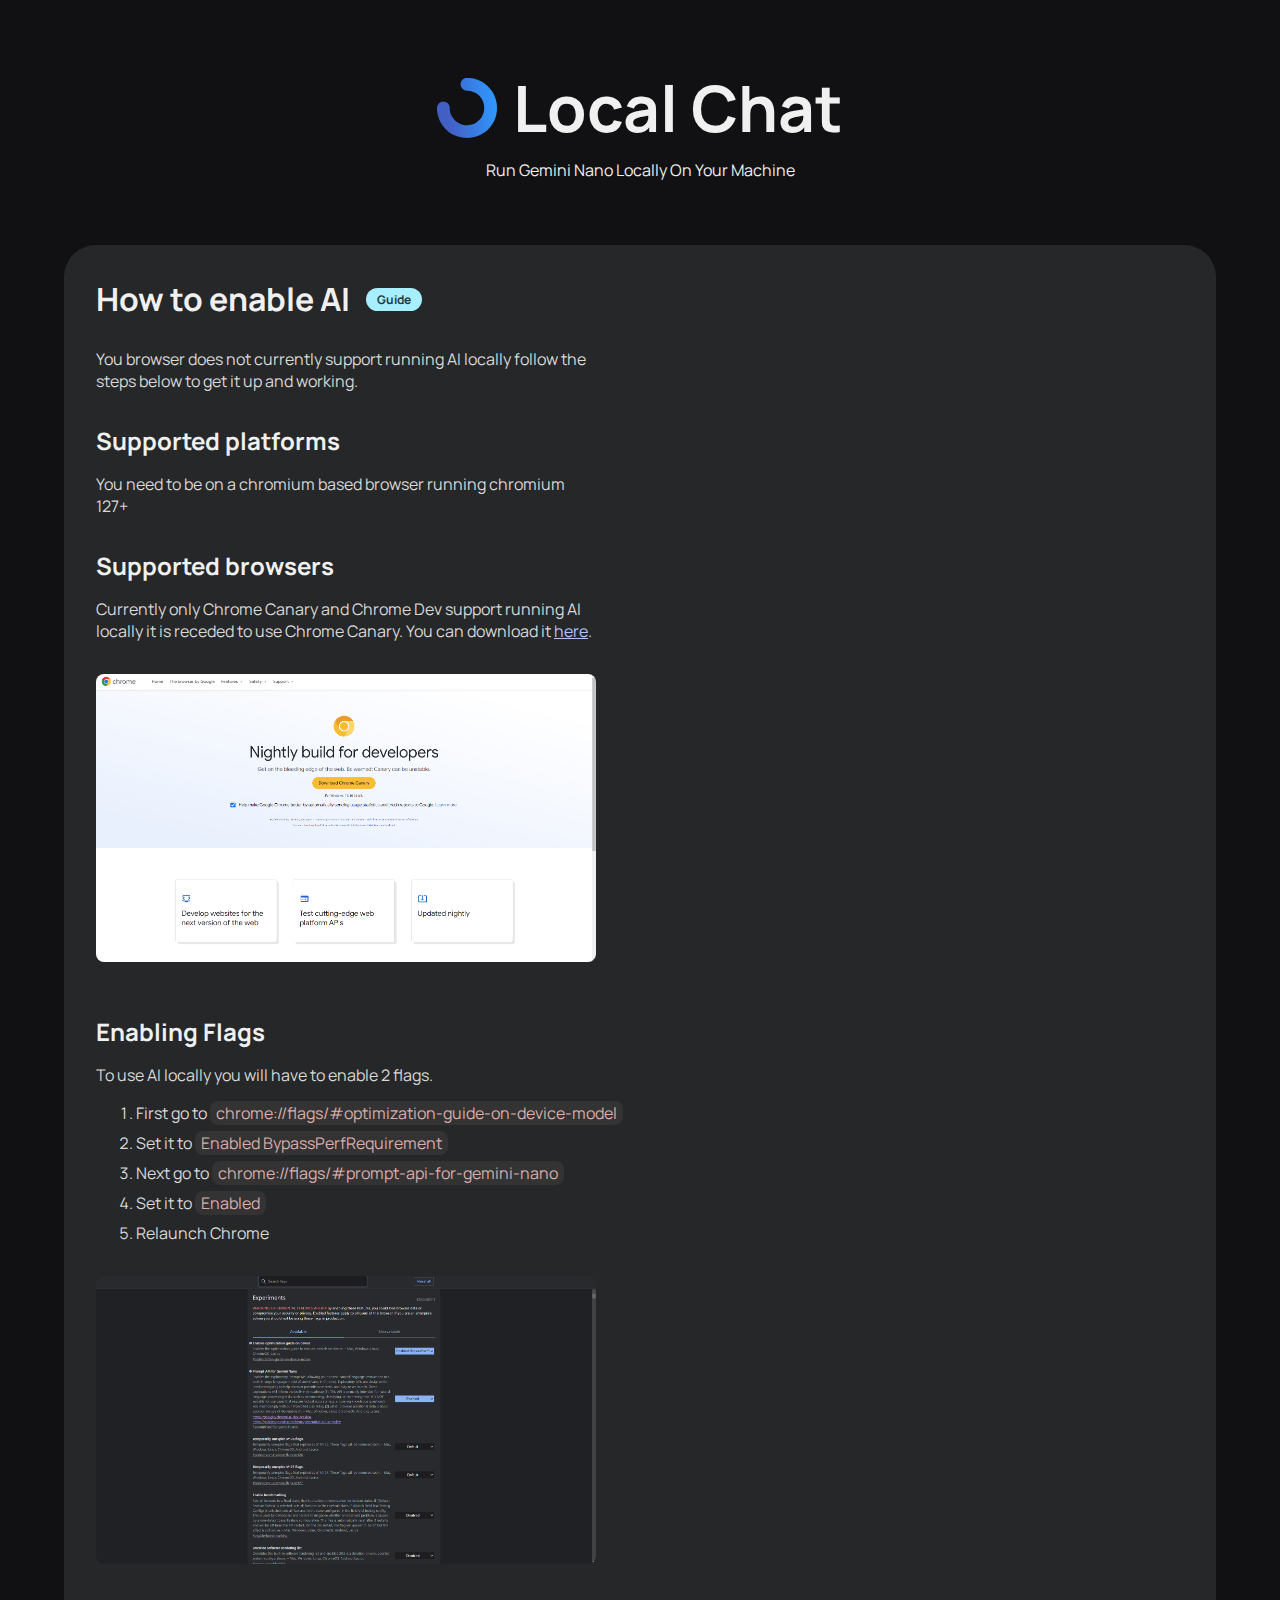
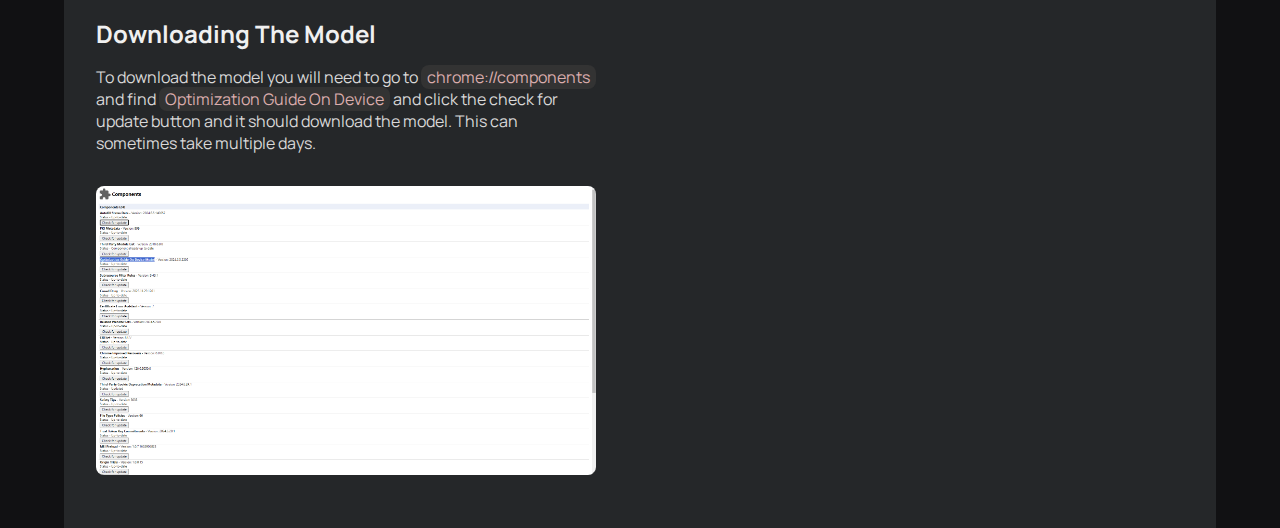
<file: guide.html>
<!DOCTYPE html>
<html lang="en">
<head>
    <script async src="https://www.googletagmanager.com/gtag/js?id=G-EWFFLXFK71"></script>
    <script>
    window.dataLayer = window.dataLayer || [];
    function gtag(){dataLayer.push(arguments);}
    gtag('js', new Date());

    gtag('config', 'G-EWFFLXFK71');
    </script>
    <meta charset="UTF-8">
    <meta name="viewport" content="width=device-width, initial-scale=1.0">
    <title>Local Chat</title>
    <meta charset="UTF-8">
    <meta name="viewport" content="width=device-width, initial-scale=1.0">
    <meta name="description"
        content="Local Chat allows you to chat with a LLM locally within you browser powered by Google Gemini Nano">
    <meta property="og:image" content="/static/embed.png">
    <meta property="og:image:alt" content="Local Chat">
    <title>Local Chat</title>
    <link rel="stylesheet" href="css/guide.css">
    <link rel="preconnect" href="https://fonts.googleapis.com">
    <link rel="preconnect" href="https://fonts.gstatic.com" crossorigin>
    <link href="https://fonts.googleapis.com/css2?family=Manrope:wght@200;400;500;600;700&display=swap"
        rel="stylesheet">
    <link
        href="https://fonts.googleapis.com/css2?family=Poppins:ital,wght@0,100;0,200;0,300;0,400;0,500;0,600;0,700;0,800;0,900;1,100;1,200;1,300;1,400;1,500;1,600;1,700;1,800;1,900&display=swap"
        rel="stylesheet">
        <link rel="apple-touch-icon" sizes="180x180" href="icons/apple-touch-icon.png">
        <link rel="icon" type="image/png" sizes="32x32" href="icons/favicon-32x32.png">
        <link rel="icon" type="image/png" sizes="16x16" href="icons/favicon-16x16.png">
        <link rel="manifest" href="icons/site.webmanifest">
        <link rel="mask-icon" href="icons/safari-pinned-tab.svg" color="#333333">
        <meta name="msapplication-TileColor" content="#333333">
</head>
<body>
    <div class="header">
        <div class="logo">
            <svg width="56" height="56" viewBox="0 0 56 56" fill="none" xmlns="http://www.w3.org/2000/svg">
                <g clip-path="url(#clip0_27_23)">
                    <path
                        d="M26.5807 0.0959687C25.1575 0.4363 23.8766 1.32735 23.0227 2.56492C22.7257 2.99807 22.3544 3.81487 22.2121 4.3594C22.0512 4.97818 21.9893 6.16006 22.0883 6.8036C22.1935 7.47189 22.5277 8.39388 22.8742 8.98172C23.4682 9.98416 24.681 11.0113 25.7391 11.4074C26.5064 11.6982 26.8653 11.7601 28.3875 11.8467C29.2167 11.8962 30.1882 11.9828 30.5533 12.0385C32.5334 12.3293 34.761 13.1771 36.5679 14.3218C41.58 17.4962 44.4202 23.0591 44.0614 29.0056C43.9252 31.2456 43.3869 33.2195 42.3597 35.2677C41.1221 37.7181 39.0368 40.02 36.6669 41.5484C34.1051 43.2005 31.1288 44.0606 27.973 44.0668C25.6587 44.0668 23.7776 43.6955 21.7418 42.8416C18.4746 41.4741 15.7334 39.0423 13.9389 35.905C12.6828 33.7022 12.0207 31.3508 11.8846 28.5848C11.8103 27.1121 11.7856 26.8955 11.5999 26.2458C11.3091 25.2558 10.7955 24.408 10.022 23.6593C9.46511 23.1271 9.11859 22.8858 8.46268 22.5826C7.57163 22.1618 7.05185 22.0628 5.88233 22.0628C5.02841 22.0628 4.7809 22.0876 4.36631 22.199C3.81559 22.3537 2.99261 22.7249 2.56565 23.0219C1.32808 23.8697 0.424654 25.1815 0.102887 26.5861C-0.0332462 27.1864 -0.0332462 29.6491 0.0966987 30.9115C0.566975 35.3481 2.18819 39.8776 4.61382 43.5161C5.67195 45.1126 6.68677 46.3439 8.14091 47.7981C11.3153 50.9848 15.0775 53.2805 19.4585 54.6975C21.0797 55.2173 23.0784 55.6319 25.0647 55.8547C26.4012 56.0032 29.5447 56.0032 30.8689 55.8547C35.2313 55.3658 39.569 53.8622 43.0404 51.6469C49.1416 47.7424 53.4793 41.6907 55.1995 34.686C55.7626 32.3842 55.9668 30.6082 55.9668 27.966C55.9668 25.8745 55.8925 24.9587 55.6017 23.2138C55.0077 19.7053 53.5164 15.8131 51.6538 12.8986C47.0253 5.66503 39.439 0.980834 30.9307 0.0897827C29.7303 -0.0339744 27.1067 -0.0277881 26.5807 0.0959687Z"
                        fill="url(#paint0_linear_27_23)" />
                </g>
                <defs>
                    <linearGradient id="paint0_linear_27_23" x1="12.3648" y1="55.966" x2="57.1583" y2="49.0801"
                        gradientUnits="userSpaceOnUse">
                        <stop stop-color="#425FC4" />
                        <stop offset="0.52" stop-color="#397BE1" />
                        <stop offset="1" stop-color="#3096FC" />
                    </linearGradient>
                    <clipPath id="clip0_27_23">
                        <rect width="56" height="56" fill="white" />
                    </clipPath>
                </defs>
            </svg>
            <h1>Local Chat</h1>
        </div>
        <p>Run Gemini Nano Locally On Your Machine</p>
    </div>
    <main>
        <h2>How to enable AI <span>Guide</span></h2>
        <p>You browser does not currently support running AI locally follow the steps below to get it up and working.</p>
        <h3>Supported platforms</h3>
        <p>You need to be on a chromium based browser running chromium 127+</p>
        <h3>Supported browsers</h3>
        <p>Currently only Chrome Canary and Chrome Dev support running AI locally it is receded to use Chrome Canary. You can download it <a  target="_blank" href="https://www.google.com/intl/en_uk/chrome/canary/">here</a>.</p>
        <img src="images/Screenshot 2024-06-25 163451.png">
        <h3>Enabling Flags</h3>
        <p>
            To use AI locally you will have to enable 2 flags. 
            <ol>
                <li>First go to <span>chrome://flags/#optimization-guide-on-device-model</span></li>
                <li>Set it to <span>Enabled BypassPerfRequirement</span></li>
                <li>Next go to <span>chrome://flags/#prompt-api-for-gemini-nano</span></li>
                <li>Set it to <span>Enabled</span></li>
                <li>Relaunch Chrome</li>
            </ol>
        </p>
        <img src="images/Screenshot 2024-06-25 163504.png">
        <h3>Downloading The Model</h3>
        <p>To download the model you will need to go to <span>chrome://components</span> and find <span>Optimization Guide On Device</span> and click the check for update button and it should download the model. This can sometimes take multiple days.</p>
        <img src="images/Screenshot 2024-06-25 163458.png">
    </main>
    <script>
        window.addEventListener("load", async () => {
            const hasAI = window.ai != null;
            
            const hasNano =
                (hasAI && (await window.ai.canCreateTextSession())) === "readily";
            
            if (!hasNano) {
                return;
            }else{
                window.location.href = "/index.html"}
        })
        
    </script>
</body>
</html>
</file>
<file: css/guide.css>
img{
    width:90%;
    max-width: 500px;
    object-fit: cover;
    border-radius: 8px;
    margin:16px 0;
}

html,body{
    background:#111113;
    justify-content: center;
    font-family: Product Sans;
    color:#D9D8D8;
    margin:0px;
}

::-webkit-scrollbar {
    width: 8px;
    height: 8px;
}

::-webkit-scrollbar-track {
    background: transparent;
    display: none;
}

::-webkit-scrollbar-thumb {
    background: #252729;
    transition: 0.2s;
    border-radius: 10px;
    z-index: 5;
}

*{
    font-family: "Manrope", sans-serif;
}

ol a{
    color: #b5c3ff;
    cursor: pointer;
}

ol a:hover{
    color: #9caeff;
}

ol a:focus{
    outline: none;
    color: #9caeff;
}

ol span{
    background-color: #333333;
    border-radius: 8px;
    padding:1px 6px;
    color:rgb(219, 173, 173);
}

ol li{
    margin:8px 0px;
}

.center_container{
    position: absolute;
    top: 50%;
    left: 50%;
    transform: translate(-50%, -50%);
}

.header{
    color:#f0f0f0;
    width:100%;
    height:100%;
    display: flex;
    justify-content: center;
    align-items: center;
    gap: 8px;
    flex-direction: column;
    margin:64px 0px;
}

.logo{
    display: flex;
    justify-content: center;
    align-items: center;
    gap: 16px;
}

.logo > h1{
    font-size: 64px;
    margin:0px;
}

.logo > svg{
    width:60px;
    height:60px;
}

.header > p{
    margin:0px;
}

main{
    width: calc(100% - 128px);
    margin:0px 64px;
    background-color: #252729;
    border-radius: 32px 32px 0px 0px;
    padding: 32px;
    box-sizing: border-box;
    
}

main h2{
    font-size: 32px;
    margin-top:0px;
    color: #f0f0f0;
    display: flex;
    align-items:center;
    gap:16px;
}

main h2 > span{
    background:#A7EFFF;
    font-size: 12px;
    color:#23393E;
    padding:3px 11px;
    border-radius: 20px;
}

main h3{
    font-size: 24px;
    color:#f0f0f0;
    margin-top:32px;
    margin-bottom: 16px;
}

main p {
    max-width: 500px;
}

main p > a{
    color: #b5c3ff;
    cursor: pointer;
}

main p > a:hover{
    color: #9caeff;
}

main p > a:focus{
    outline: none;
    color: #9caeff;
}

main p > span{
    background-color: #333333;
    border-radius: 8px;
    padding:1px 6px;
    color:rgb(219, 173, 173);
}
</file>
